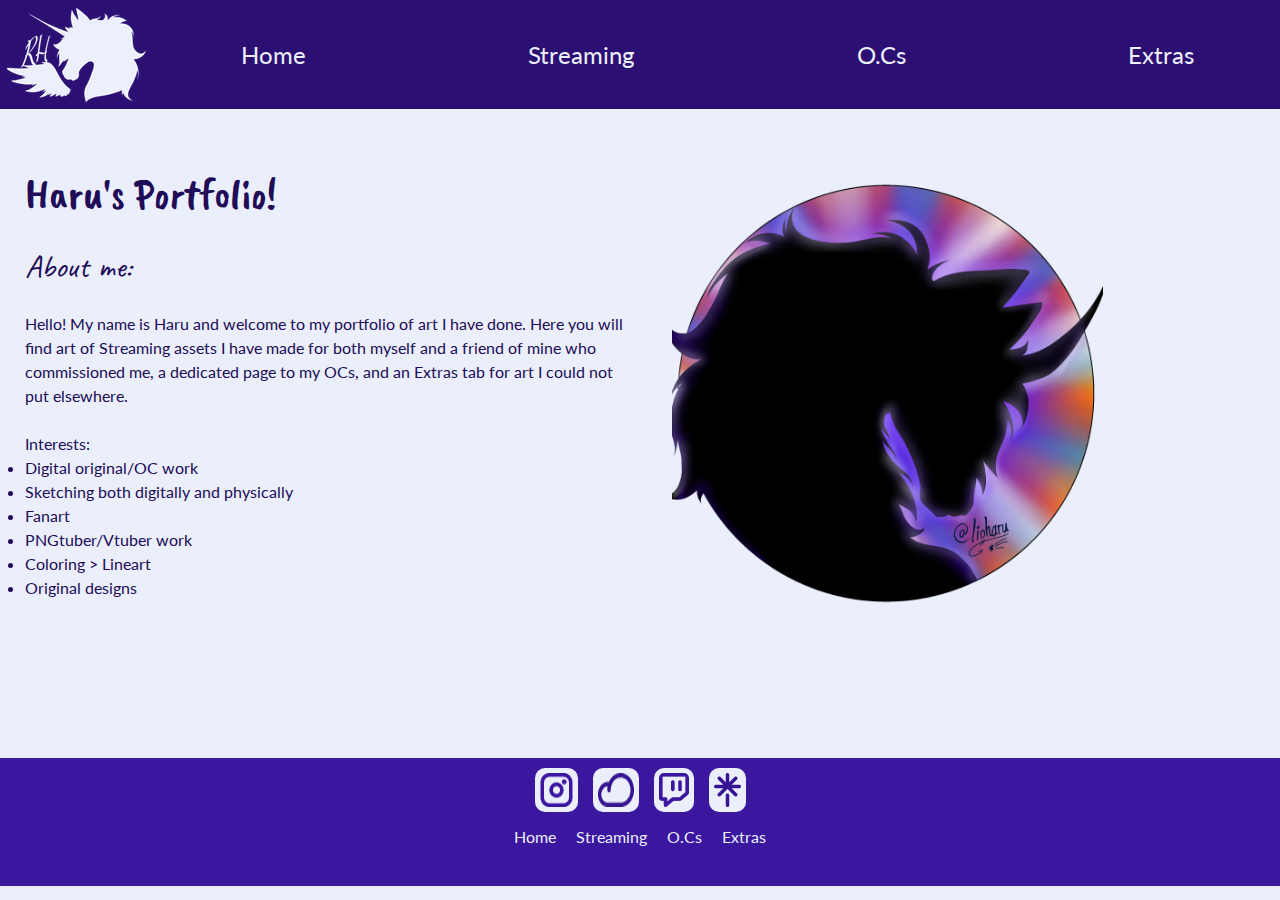
<file: index.html>
<!DOCTYPE html>
<html lang="en">
  <head>
    <meta charset="UTF-8" />
    <meta name="viewport" content="width=device-width, initial-scale=1.0" />
    <title>Document</title>
    <link href="style.css" rel="stylesheet" />
  </head>
  <body>
    <header class="logo_section">
      <img class="Logo" src="RH_Logo.png" />
      <input type="checkbox" id="menu" />
      <label for="menu"></label>
      <nav>
        <div class="menu-container">
          <ul>
            <a href="index.html"><li>Home</li></a>
            <a href="streaming.html"><li>Streaming</li></a>
            <a href="ocs.html"><li>O.Cs</li></a>
            <a href="extras.html"><li>Extras</li></a>
          </ul>
        </div>
      </nav>
    </header>
    <div class="intro_and_logo">
    <div class="intro">
      <section>
        <h1 class="main_event">Haru's Portfolio!</h1>
        <h2>About me:</h2>
        <p>
          Hello! My name is Haru and welcome to my portfolio of art I have done.
          Here you will find art of Streaming assets I have made for both myself
          and a friend of mine who commissioned me, a dedicated page to my OCs,
          and an Extras tab for art I could not put elsewhere.
          <br />
         <br/>
        
          Interests:
         <div class="interests"> <li>Digital original/OC work</li>
          <li>Sketching both digitally and physically</li>
          <li>Fanart</li>
          <li>PNGtuber/Vtuber work</li>
          <li>Coloring > Lineart</li>
          <li>Original designs</li></div>
        </p>
      </section>
    </div>
    <div class="sublogo_parent">
      <img class="sublogo" src="SubLogo.png" alt="Rainbow colored background with black silhouette of unicorn head facing right"/>
    </div>
</div>
    <footer>
      <section class="linkies">
        <img class="insta" src="instagram.png" />
        <img class="bluesky" src="bluesky.png" />
        <img class="twitch" src="twitch.png" />
        <img class="linktree" src="linktree.png" />
      </section>

      <div>
        <ul>
          <a href="index.html"><li>Home</li></a>
          <a href="streaming.html"><li>Streaming</li></a>
          <a href="ocs.html"><li>O.Cs</li></a>
          <a href="extras.html"><li>Extras</li></a>
        </ul>
      </div>
    </footer>
  </body>
</html>
</file>
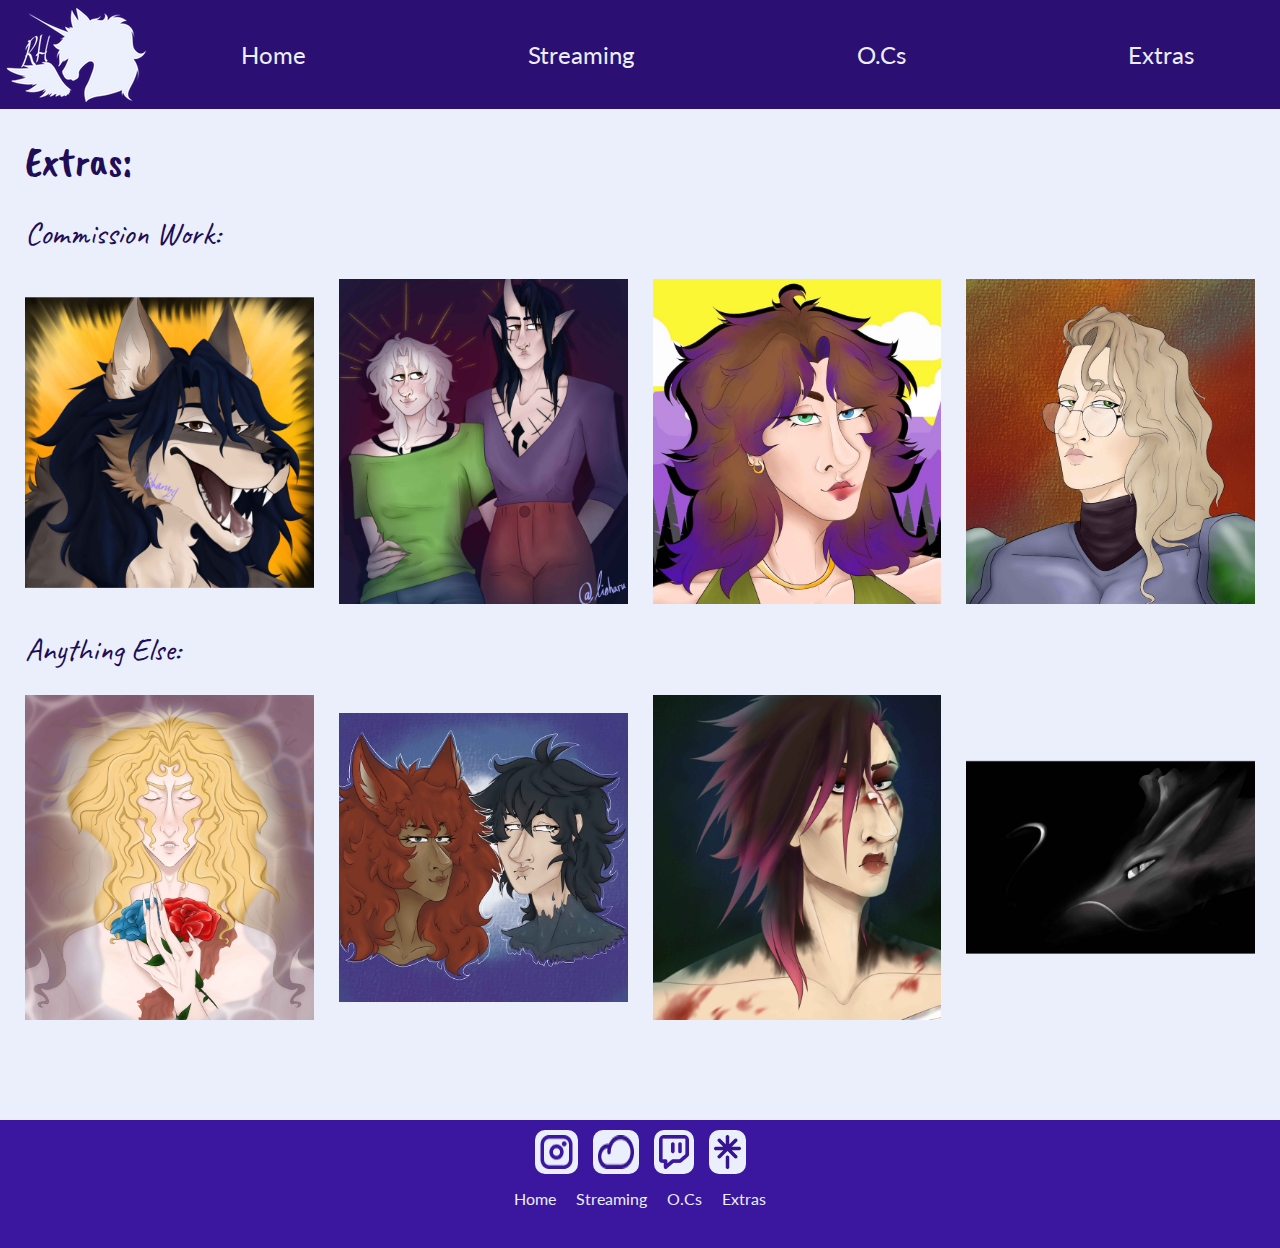
<file: extras.html>
<!DOCTYPE html>
<html lang="en">
  <head>
    <meta charset="UTF-8" />
    <meta name="viewport" content="width=device-width, initial-scale=1.0" />
    <title>Document</title>
    <link
      rel="stylesheet"
      href="https://cdn.jsdelivr.net/npm/swiper@11/swiper-bundle.min.css"
    />

    <script src="https://cdn.jsdelivr.net/npm/swiper@11/swiper-bundle.min.js"></script>
    <link href="style.css" rel="stylesheet" />
  </head>
  <body>
    <header class="logo_section">
      <img class="Logo" src="RH_Logo.png" />
      <input type="checkbox" id="menu" />
      <label for="menu"></label>
      <nav>
        <div class="menu-container">
          <ul>
            <a href="index.html"><li>Home</li></a>
            <a href="streaming.html"><li>Streaming</li></a>
            <a href="ocs.html"><li>O.Cs</li></a>
            <a href="extras.html"><li>Extras</li></a>
          </ul>
        </div>
      </nav>
    </header>
    <h1 class="main_event">Extras:</h1>

    <h2>Commission Work:</h2>
    <div class="commission_work">
      <img
        alt="a 3/4 view portrait done of a brown and navy coyote character"
        src="Kyle.png"
      />
      <img
        alt="two male characters standing side by side, the left being a head shorter than the right, the right having his arm around the other's waist"
        src="Sunny_And_Dua.png"
      />
      <img
        alt="an androgynous figure eyeing the viewer, portrait, nonbinary flag in background"
        src="Enby.png"
      />
      <img
        alt="a male portrait, blond male in knight attire with long hair and glasses"
        src="Joni.png"
      />
    </div>
    <h2>Anything Else:</h2>
    <div class="anything_else">
      <img
        alt="Alucard, from Castlevania, in what appears to be a milkbath holding two roses against his chest"
        src="Alucard.png"
      />
      <img
        alt="A double headshot of a female and male character"
        src="DTIYS.png"
      />
      <img alt="Vi from Arcane, headshot, looking at viewer" src="Vi.png" />
      <img
        alt="dark, silhouetted headshot of a dragon with the highlights being the only thing giving you detail"
        src="Dragon.png"
      />
    </div>

    <footer>
      <section class="linkies">
        <img class="insta" src="instagram.png" />
        <img class="bluesky" src="bluesky.png" />
        <img class="twitch" src="twitch.png" />
        <img class="linktree" src="linktree.png" />
      </section>

      <div>
        <ul>
          <a href="index.html"><li>Home</li></a>
          <a href="streaming.html"><li>Streaming</li></a>
          <a href="ocs.html"><li>O.Cs</li></a>
          <a href="extras.html"><li>Extras</li></a>
        </ul>
      </div>
    </footer>
    <script>
      const swiper = new Swiper(".swiper", {
        // Optional parameters
        loop: true,

        // Navigation arrows
        navigation: {
          nextEl: ".swiper-button-next",
          prevEl: ".swiper-button-prev",
        },
      });
    </script>
  </body>
</html>
</file>
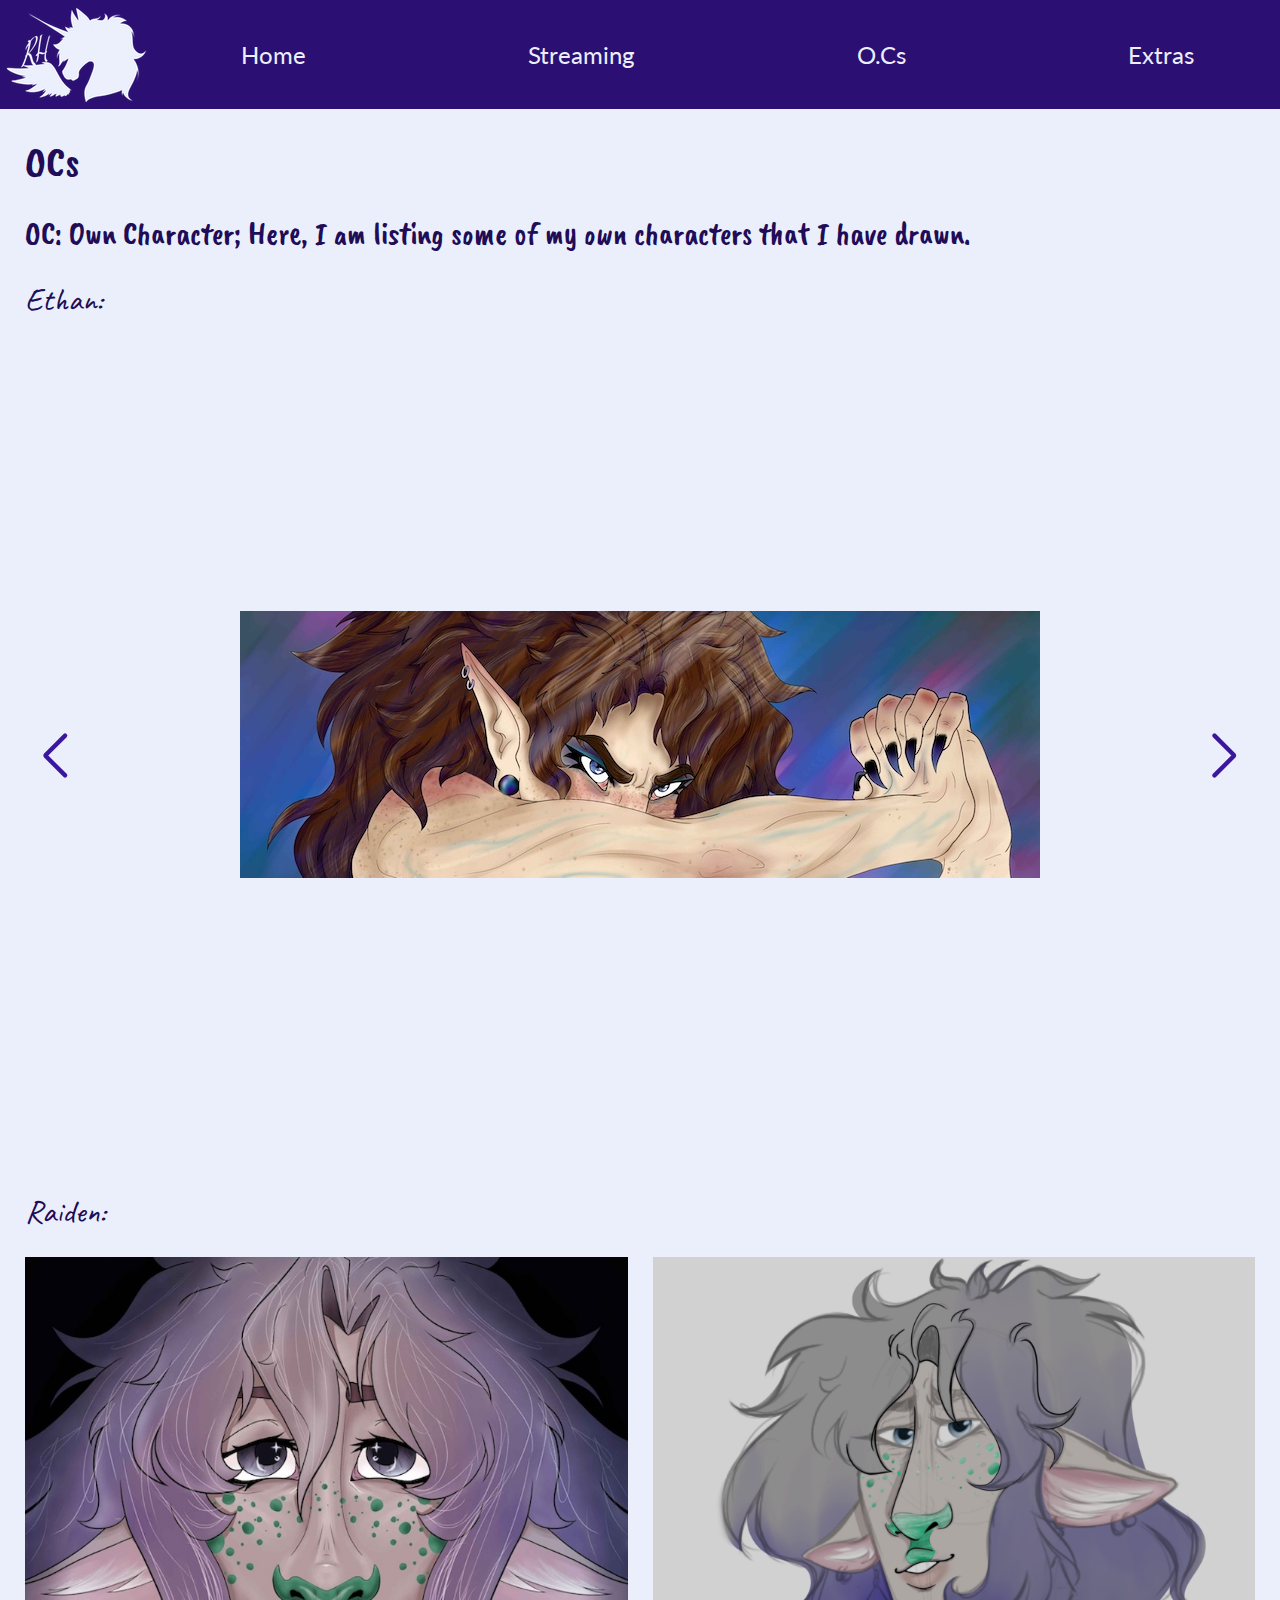
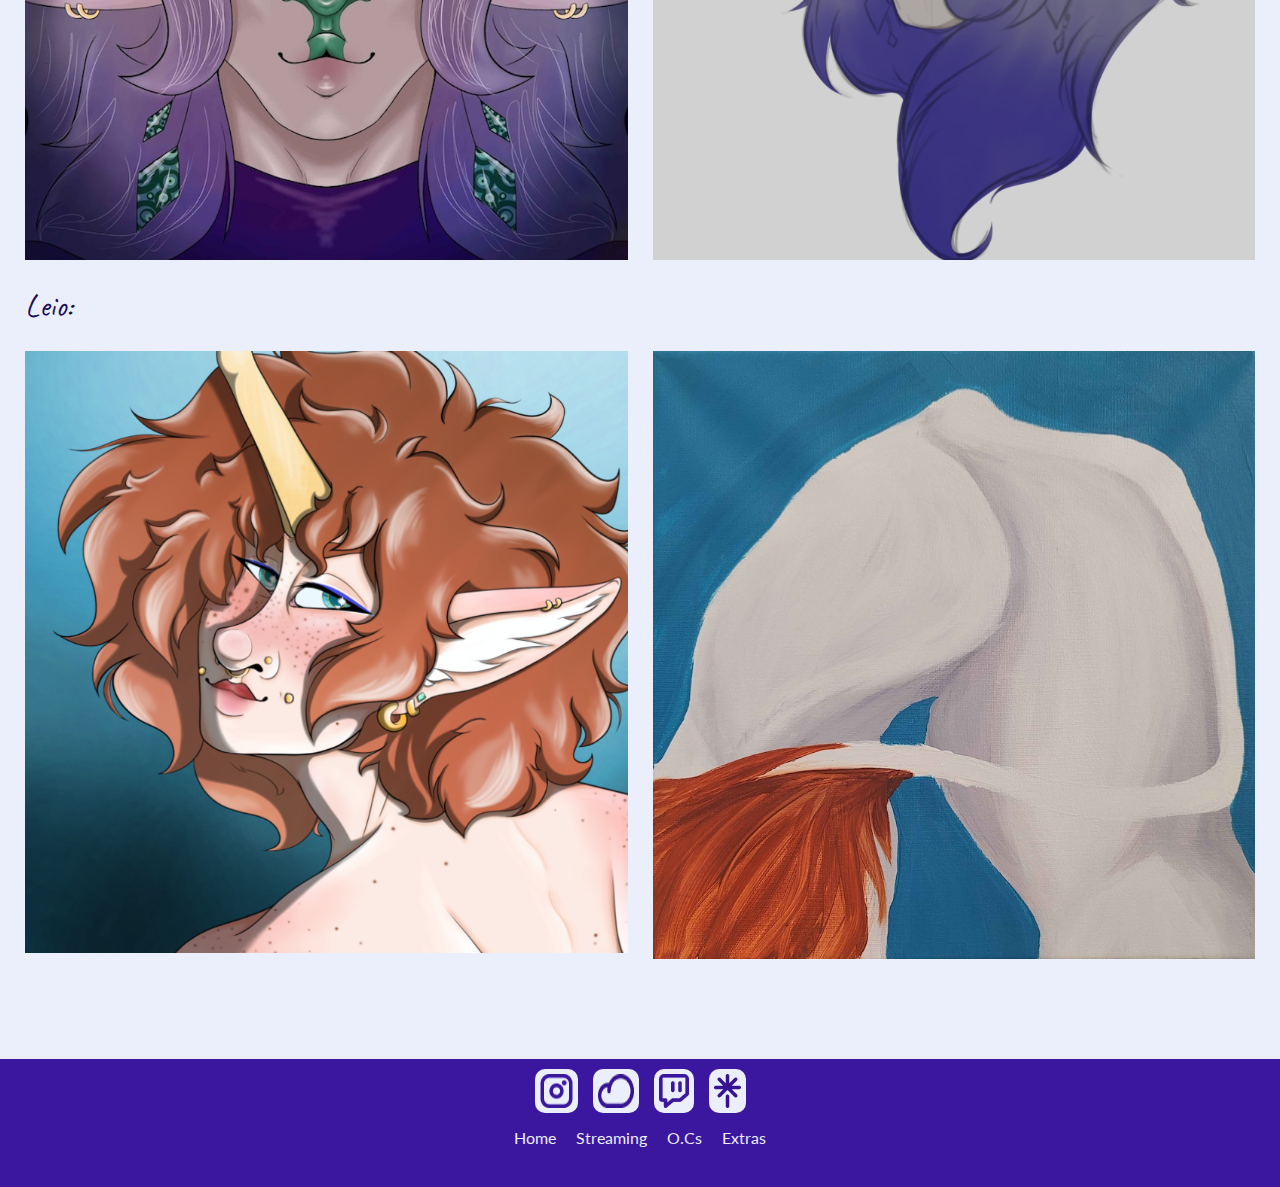
<file: ocs.html>
<!DOCTYPE html>
<html lang="en">
  <head>
    <meta charset="UTF-8" />
    <meta name="viewport" content="width=device-width, initial-scale=1.0" />
    <title>Document</title>
    <link
      rel="stylesheet"
      href="https://cdn.jsdelivr.net/npm/swiper@11/swiper-bundle.min.css"
    />

    <script src="https://cdn.jsdelivr.net/npm/swiper@11/swiper-bundle.min.js"></script>
    <link href="style.css" rel="stylesheet" />
  </head>
  <body>
    <header class="logo_section">
      <img class="Logo" src="RH_Logo.png" />
      <input type="checkbox" id="menu" />
      <label for="menu"></label>
      <nav>
        <div class="menu-container">
          <ul>
            <a href="index.html"><li>Home</li></a>
            <a href="streaming.html"><li>Streaming</li></a>
            <a href="ocs.html"><li>O.Cs</li></a>
            <a href="extras.html"><li>Extras</li></a>
          </ul>
        </div>
      </nav>
    </header>
    <h1 class="main_event">OCs</h1>
    <h1>
      OC: Own Character; Here, I am listing some of my own characters that I
      have drawn.
    </h1>
    <h2>Ethan:</h2>
    <!-- Slider main container -->
    <div class="swiper">
      <!-- Additional required wrapper -->
      <div class="swiper-wrapper">
        <!-- Slides -->
        <div class="swiper-slide">
          <img
            alt="An elvish character with a serious gaze with his arm covering most of the canvas"
            src="Ethan_Angel.png"
          />
        </div>
        <div class="swiper-slide">
          <img
            alt="An elvish character with an arrow through his head, facing left and bleeding"
            src="Ethan_Arrowhead.png"
          />
        </div>
        <div class="swiper-slide">
          <img
            alt="An up close portrait of an elvish character, holding a knife and blood splattered on his face and the knife"
            src="Ethan_Blade.jpg"
          />
        </div>
        <div class="swiper-slide">
          <img
            alt="an elvish character in a 'playboy' bunny suit, adjusting it around his chest"
            src="Ethan_Bunny.jpg"
          />
        </div>
        <div class="swiper-slide">
          <img
            alt="an elvish character facing left with text on the left side saying 'that boy went stone cold crazy' "
            src="Ethan_Crazy.png"
          />
        </div>
      </div>
      <!-- If we need pagination -->
      <div class="swiper-pagination"></div>

      <!-- If we need navigation buttons -->
      <div class="swiper-button-prev"></div>
      <div class="swiper-button-next"></div>

      <!-- If we need scrollbar -->
      <!-- <div class="swiper-scrollbar"></div> -->
    </div>
    <h2>Raiden:</h2>
    <div class="raiden_ocs">
      <img
        alt="a firbolg character front portrait gazing at the viewer"
        src="Raiden_Front.jpg"
      />
      <img
        alt="a firbolg character 3/4 view facing the viewer, just the face and hair covering what would be the neck"
        src="Raiden_Headshot.png"
      />
    </div>
    <h2>Leio:</h2>
    <div class="leio_ocs">
      <img
        alt="a humanoid unicorn hybrid gazing over his shoulder at the viewer"
        src="Leio.png"
      />
      <img
        alt="the humanoid unicorn hybrid character's rear end"
        src="Leio_Ass.jpg"
      />
    </div>
    <footer>
      <section class="linkies">
        <img class="insta" src="instagram.png" />
        <img class="bluesky" src="bluesky.png" />
        <img class="twitch" src="twitch.png" />
        <img class="linktree" src="linktree.png" />
      </section>

      <div>
        <ul>
          <a href="index.html"><li>Home</li></a>
          <a href="streaming.html"><li>Streaming</li></a>
          <a href="ocs.html"><li>O.Cs</li></a>
          <a href="extras.html"><li>Extras</li></a>
        </ul>
      </div>
    </footer>
    <script>
      const swiper = new Swiper(".swiper", {
        // Optional parameters
        loop: true,

        // Navigation arrows
        navigation: {
          nextEl: ".swiper-button-next",
          prevEl: ".swiper-button-prev",
        },
      });
    </script>
  </body>
</html>
</file>
<file: style.css>
@import url('https://fonts.googleapis.com/css2?family=Caveat+Brush&family=Caveat:wght@400..700&family=Lato:ital,wght@0,100;0,300;0,400;0,700;0,900;1,100;1,300;1,400;1,700;1,900&display=swap');

/* * {
    box-sizing: border-box;
} */

body{
 margin:0;
 background-color: #EBEFFC;
}

img{
    max-width:100%;
    height:auto;
}

header{
    background-color: rgb(43, 15, 114);
    display: flex;
    padding:0;
    flex-wrap: wrap;
    justify-content: space-between;
    width:100%;
        font-family: "Lato", serif;
        font-weight: 400;
        font-style: normal;
}
header nav {
    flex-basis:100%;
}

header nav a {
    color: #EBEFFC;
    text-decoration: none;
}

header label {
    background: url("hamburger.png") no-repeat center center;
    padding: 10px 10px 10px 50px;
    display: black;
    cursor: pointer;
}
#menu {
    display: none;
}
.menu-container {
    max-height: 0;
    overflow:hidden;
    padding-left: 5px;
    background-color: #7C63BF;
}
.menu-container ul {
    list-style: none;
    padding: 0;
}
.menu-container a {
    display: block;
    padding: 0.5rem 0;
    text-decoration: none;
}

header input:checked + label {
    background-image: url("xmenu.png")
    }
    /* ~ = subsequent sibling selector */
    header input:checked ~ nav .menu-container {
    max-height: 100%;
    }
    .sublogo_parent{
        text-align: center;
    }
    .sublogo {
        max-width:75%;
    }
h1{
    font-family: "Caveat Brush", serif;
  font-weight: 400;
  font-style: normal;
  color: #200C57;
  margin: 25px;
}
.main_event {
    font-family: "Caveat Brush", serif;
  font-weight: 500;
  font-style: normal;
  font-size: 270%;
  margin:25px;
}
h2{
    font-family: "Caveat", serif;
  /* font-optical-sizing: auto; */
  font-weight: 400;
  font-style: normal;
  color: #200C57;
  margin: 25px;
  font-size:200%;
}

p{
    font-family: "Lato", serif;
        font-weight: 400;
        font-style: normal;
        color: #200C57;
        margin: 25px;
        line-height:1.5;
        margin-bottom:0;
      
}

.interests { 
    font-family: "Lato", serif;
        font-weight: 400;
        font-style: normal;
        color: #200C57;
        margin:25px;
        margin-top:0;
        line-height:1.5;
       
       
}
.intro_and_logo{
    margin-bottom: 100px;
}


.raiden_png {
    display:grid;
    grid-template-columns: repeat(auto-fit, minmax(200px,1fr));
   
}
.rowan_png {
    display:grid;
    grid-template-columns: repeat(auto-fit, minmax(200px,1fr));
    margin-bottom: 100px;

}
.swiper {
   /* max-width: 800px; */
   margin: auto;
  
    width: 95%;
    height: auto;
  

  }




.swiper-slide {
        text-align: center;
        font-size: 18px;
        display: -webkit-box;
        display: -ms-flexbox;
        display: -webkit-flex;
        display: flex;
        -webkit-box-pack: center;
        -ms-flex-pack: center;
        -webkit-justify-content: center;
        justify-content: center;
        -webkit-box-align: center;
        -ms-flex-align: center;
        -webkit-align-items: center;
        align-items: center;
    }



 
 .swiper-button-next, .swiper-button-prev {
    color: #3B169F;
    font-weight:bold;
 } 

 .raiden_ocs {
    display:grid;
    grid-template-columns: repeat(auto-fit, minmax(200px,1fr));
    gap:25px;
    margin:25px;
   
}
.leio_ocs {
    display:grid;
    grid-template-columns: repeat(auto-fit, minmax(200px,1fr));
   gap:25px;
   margin:25px;
   margin-bottom: 100px;
}

.commission_work {
    display:grid;
    grid-template-columns: repeat(auto-fit, minmax(200px,1fr));
   gap:25px;
   margin:25px;
}

.anything_else {
    display:grid;
    grid-template-columns: repeat(auto-fit, minmax(200px,1fr));
   gap:25px;
   margin:25px;
   margin-bottom:100px;
}




    footer{
        /* display: flex; */
        background-color: #3B169F;
        /* justify-content: space-between; */
        /* font-size: 150%; */
        align-items: center;
        margin:0px;
        padding: 0px;
             font-family: "Lato", serif;
            font-weight: 400;
             font-style: normal;
             padding-bottom: 5px;
      }
      /* .footer_input{
      padding:15px;
      } */
      footer ul{
        list-style:none;
        padding:0px 50px 25px 50px;
        margin:10px;
        display: flex;
        gap: 20px;
        /* flex-grow:1; */
        justify-content: center;
      }
      footer div ul a{
        color: #EBEFFC;
        text-decoration: none;
        
      
      }
      footer div ul a:hover{
        color: #C2CEF7;
      
      }
      .linkies{
        display:flex;
        justify-content: center;
        gap:15px;
      }
      .insta{
        background-color: #EBEFFC;
        padding: 5px;
        margin: 10px 0px 5px 0px;
        border-radius: 10px;
       }
       .insta:hover{
        background-color: #C2CEF7;
       }
       .bluesky{
        background-color: #EBEFFC;
        padding: 5px;
        margin: 10px 0px 5px 0px;
        border-radius: 10px;
       }
       .bluesky:hover{
        background-color: #C2CEF7;
       }
       .linktree{
        background-color: #EBEFFC;
        padding: 5px;
        margin: 10px 0px 5px 0px;
        border-radius: 10px;
       }
       .linktree:hover{
        background-color: #C2CEF7;
       }
       .twitch{
        background-color: #EBEFFC;
        padding: 5px;
        margin: 10px 0px 5px 0px;
        border-radius: 10px;
       }
       .twitch:hover{
        background-color: #C2CEF7;
       }








       @media (width>=800px){
        /* body {
            background-color: blue;
        } */
        header label{
            display:none;
        }
        .menu-container{
            max-height: 100%;
            background-color: transparent;

        }
        header nav {
            flex-basis: 0px;
            flex-grow:1;

        }
        .menu-container ul {
            display: flex;
            gap: 50px;
            justify-content: space-around;
            font-size: 150%;
        }

        header nav a{
            color:#EBEFFC;
            
        }
        header nav a:hover{
            color: #C2CEF7;
          
          }
        header {
            align-items:center;
        }

       .intro_and_logo{
        display:flex;
        align-items: center;
       }
        .sublogo {
            width:auto;
            max-height:600px;
            margin-right:100px;
           
        }
        .intro{
            max-width: 750px;
            /* margin-left:100px; */
        }
        p{
            max-width:600px;
        }
       }
</file>
